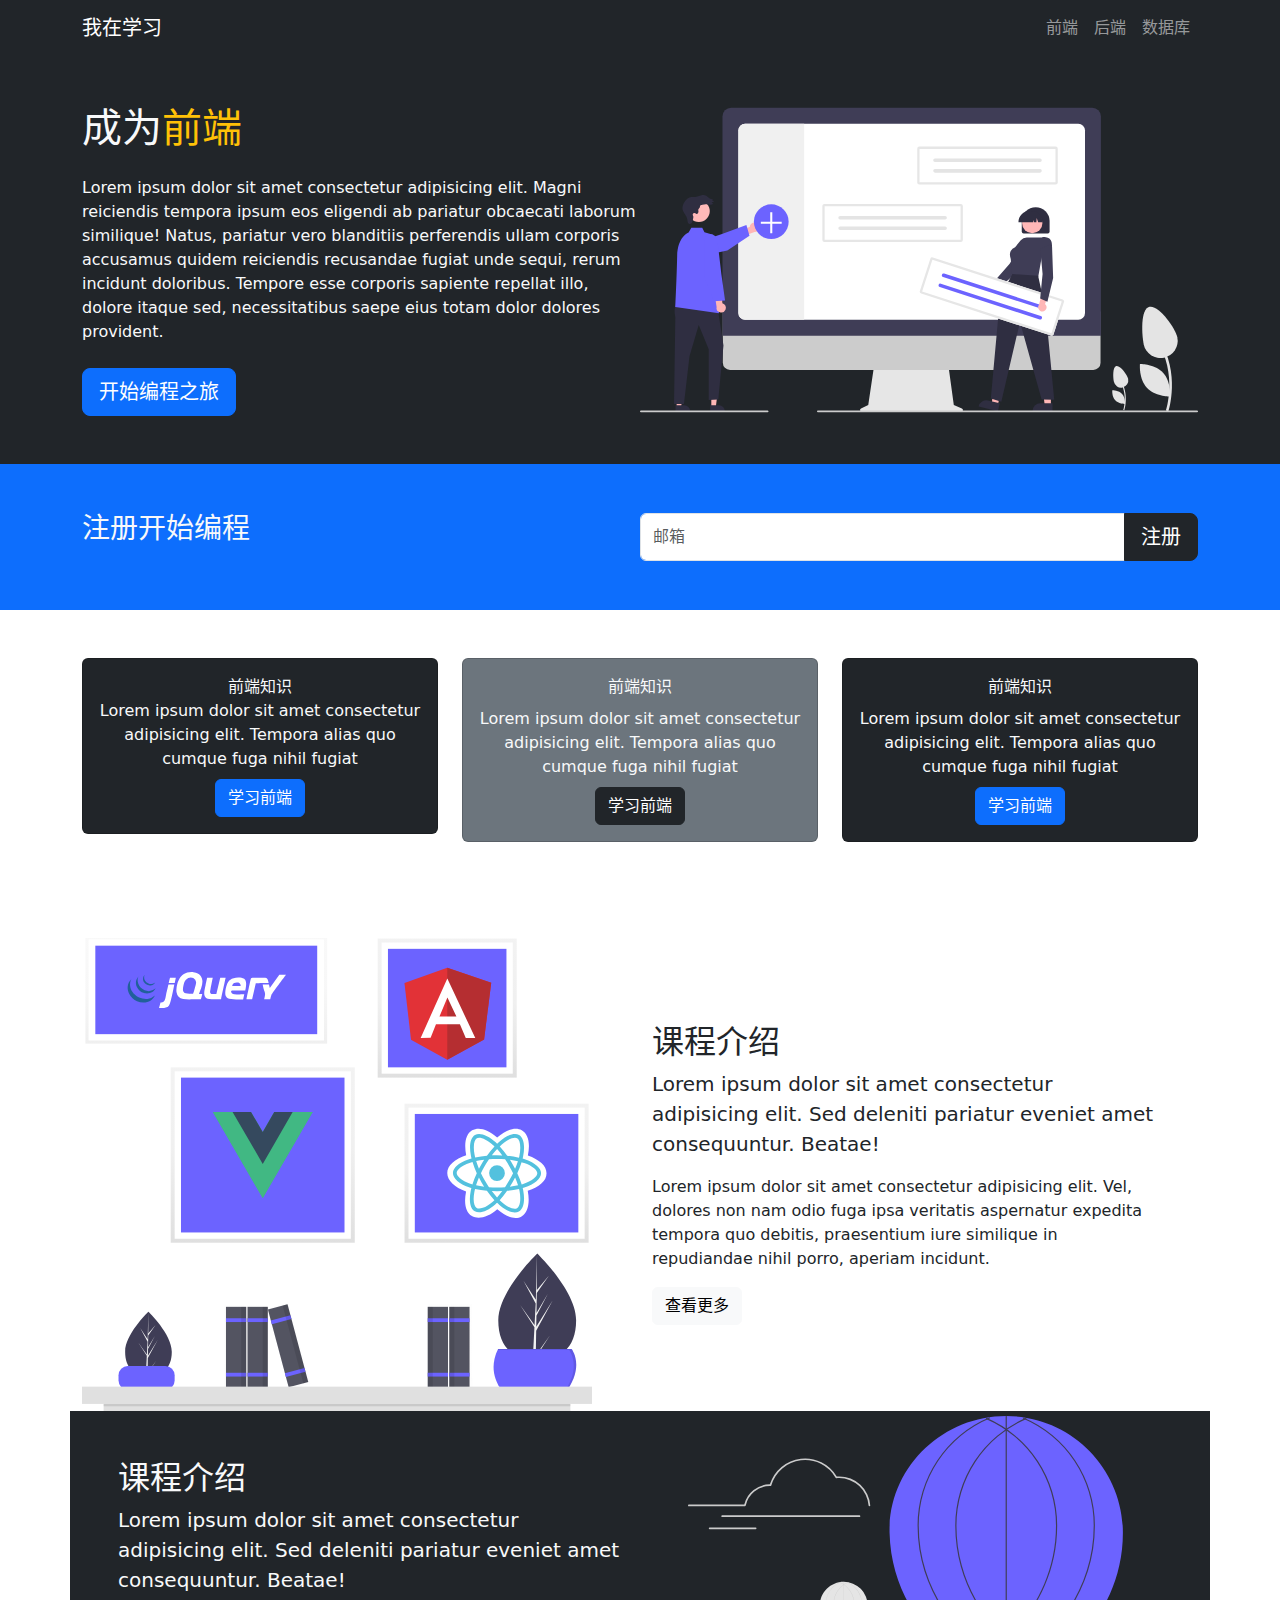
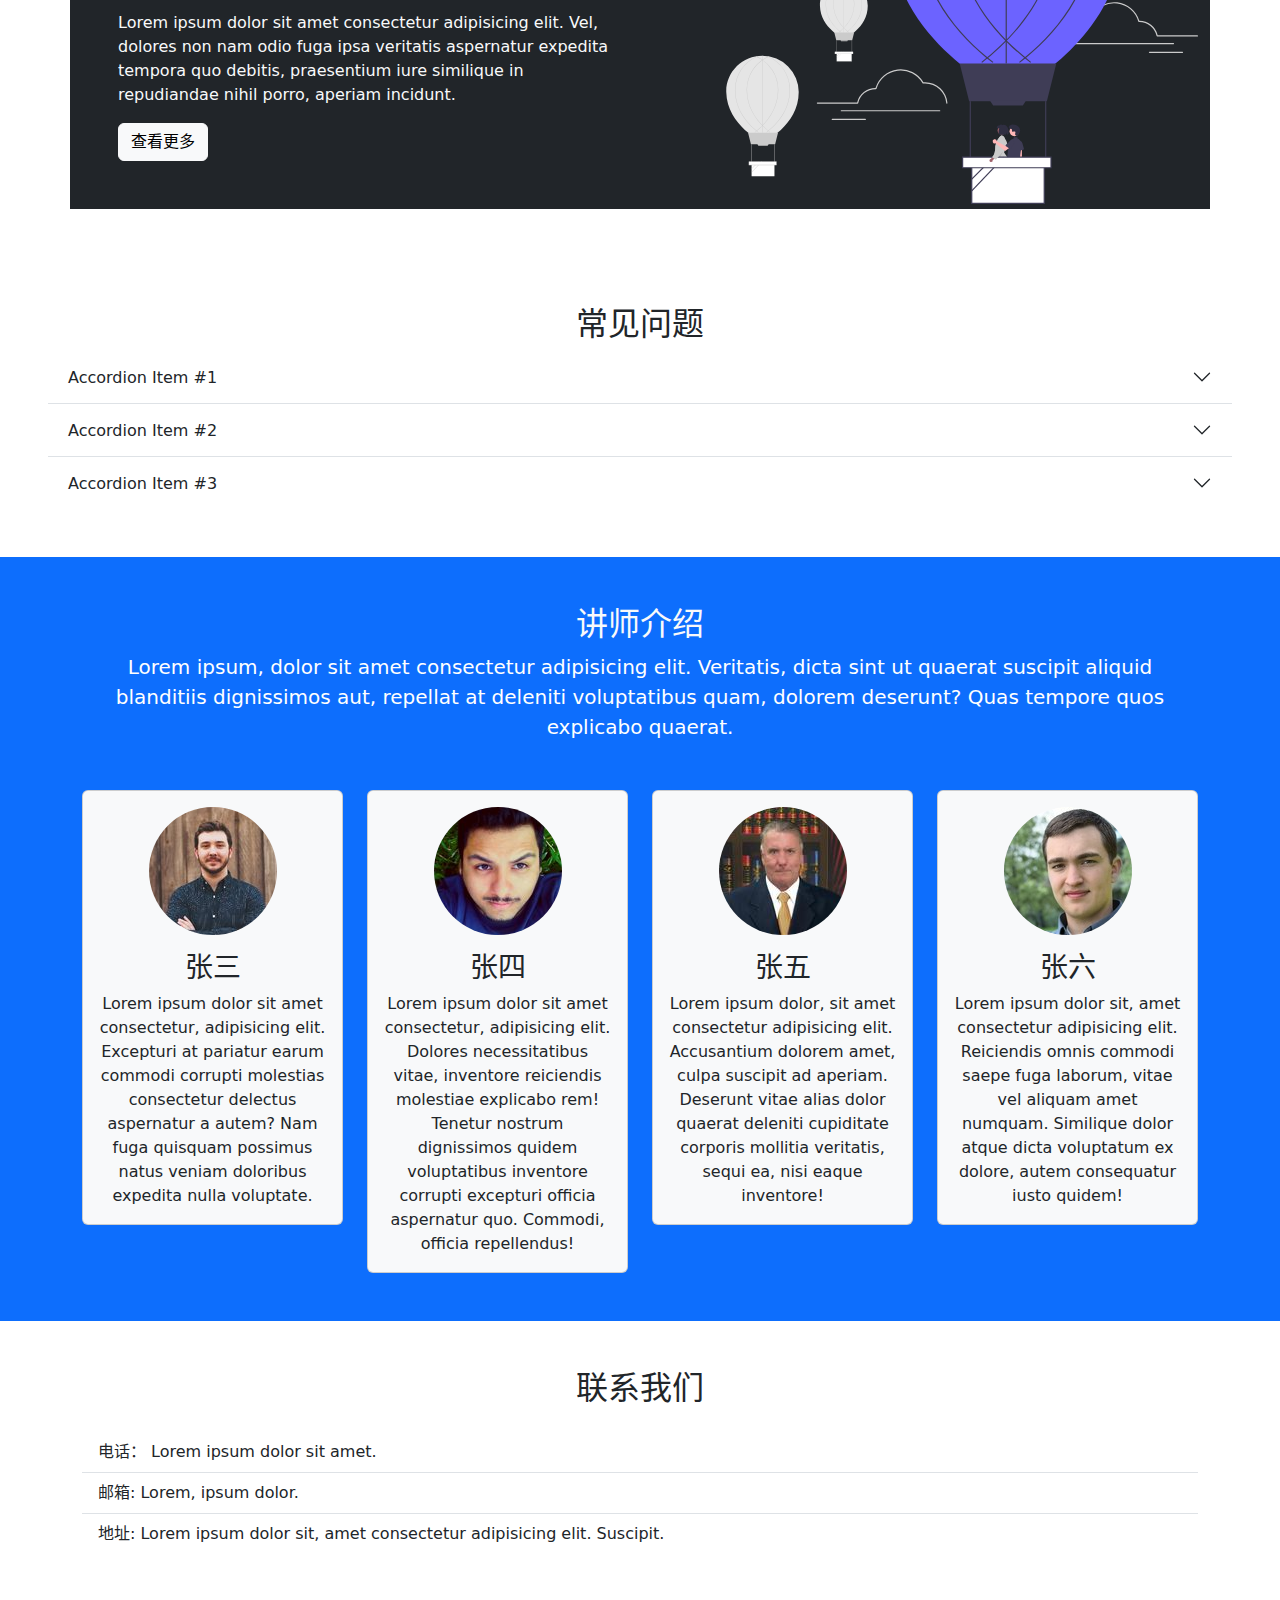
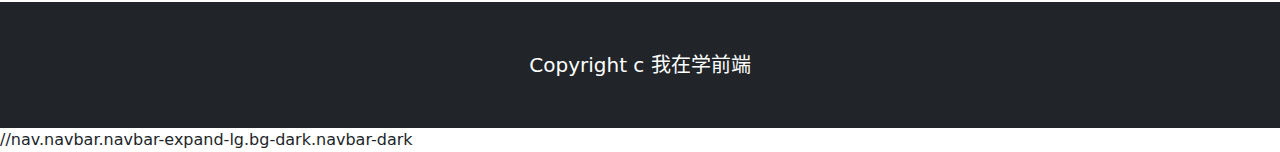
<file: bootstrap/index.html>
<!DOCTYPE html>
<html lang="zh-CN">

<head>
  <meta charset="UTF-8">
  <meta name="viewport" content="width=device-width, initial-scale=1.0">
  <link href="./public/bootstrap.min.css" rel="stylesheet">
  <link rel="stylesheet" href="./style.css">
  <title>atitle</title>
</head>

<body>
  <nav class="navbar navbar-expand-lg bg-dark navbar-dark fixed-top">
    <div class="container">
      <a href="#" class="navbar-brand">我在学习</a>
      <button class="navbar-toggler" type="button" data-bs-toggle="collapse" data-bs-target="#navmenu">
        <span class="navbar-toggler-icon"></span>
      </button>
      <div class="collapse navbar-collapse" id="navmenu">
        <ul class="navbar-nav ms-auto">
          <li class="nav-item">
            <div class="nav-link">前端</div>
          </li>
          <li class="nav-item">
            <div class="nav-link">后端</div>
          </li>
          <li class="nav-item">
            <div class="nav-link">数据库</div>
          </li>
        </ul>
      </div>
    </div>
  </nav>

  <div class="p-5 bg-dark text-light text-center text-md-start">
    <div class="container">
      <div class="d-flex">
        <div>
          <h1>成为<span class="text-warning">前端</span>
          </h1>
          <div class="my-4">Lorem ipsum dolor sit amet consectetur adipisicing elit. Magni reiciendis tempora ipsum eos
            eligendi ab
            pariatur obcaecati laborum similique! Natus, pariatur vero blanditiis perferendis ullam corporis accusamus
            quidem reiciendis recusandae fugiat unde sequi, rerum incidunt doloribus. Tempore esse corporis sapiente
            repellat illo, dolore itaque sed, necessitatibus saepe eius totam dolor dolores provident.
          </div>
          <button class="btn btn-primary btn-lg">开始编程之旅</button>
        </div>
        <img src="./img/showcase.svg" alt="showcase" class="w-50 d-none d-md-block">
      </div>
    </div>
  </div>

  <div class="p-5 bg-primary text-light">
    <div class="container d-md-flex justify-content-between align-items-center">
      <h3 class="text-center text-md-start mb-3">注册开始编程</h3>
      <div class="input-group input-control">
        <input type="text" class="form-control" placeholder="邮箱">
        <button class="btn btn-dark btn-lg">注册</button>
      </div>
    </div>
  </div>

  <div class="p-5">
    <div class="container">
      <div class="row g-4">
        <div class="col-md">
          <div class="card bg-dark text-light  text-center">
            <div class="card-body">
              <div class="card-title]">
                前端知识
              </div>
              <div class="card-text">
                Lorem ipsum dolor sit amet consectetur adipisicing elit. Tempora alias quo cumque fuga nihil fugiat
              </div>
              <button class="btn btn-primary mt-2">学习前端</button>
            </div>
          </div>
        </div>
        <div class="col-md">
          <div class="card bg-secondary text-light text-center">
            <div class="card-body">
              <div class="card-title">
                前端知识
              </div>
              <div class="card-text">
                Lorem ipsum dolor sit amet consectetur adipisicing elit. Tempora alias quo cumque fuga nihil fugiat
              </div>
              <button class="btn btn-dark mt-2">学习前端</button>
            </div>
          </div>
        </div>
        <div class="col-md">
          <div class="card bg-dark text-light text-center">
            <div class="card-body">
              <div class="card-title">
                前端知识
              </div>
              <div class="card-text">
                Lorem ipsum dolor sit amet consectetur adipisicing elit. Tempora alias quo cumque fuga nihil fugiat
              </div>
              <button class="btn btn-primary mt-2">学习前端</button>
            </div>
          </div>
        </div>
      </div>
    </div>
  </div>

  <div class="p-5">
    <div class="container">
      <div class="row align-items-center justify-content-between">
        <div class="col-md">
          <img src="img/1.svg" alt="" class="img-fluid">
        </div>
        <div class="col-md p-5">
          <h2>课程介绍</h2>
          <p class="lead">Lorem ipsum dolor sit amet consectetur adipisicing elit. Sed deleniti pariatur eveniet amet
            consequuntur.
            Beatae!</p>
          <p>Lorem ipsum dolor sit amet consectetur adipisicing elit. Vel, dolores non nam odio fuga ipsa veritatis
            aspernatur expedita tempora quo debitis, praesentium iure similique in repudiandae nihil porro, aperiam
            incidunt.</p>
          <button class="btn btn-light">查看更多</button>
        </div>
      </div>
    </div>


    <div class="container bg-dark text-light">
      <div class="row align-items-center justify-content-between  ">
        <div class="col-md p-5">
          <h2>课程介绍</h2>
          <p class="lead">Lorem ipsum dolor sit amet consectetur adipisicing elit. Sed deleniti pariatur eveniet amet
            consequuntur.
            Beatae!</p>
          <p>Lorem ipsum dolor sit amet consectetur adipisicing elit. Vel, dolores non nam odio fuga ipsa veritatis
            aspernatur expedita tempora quo debitis, praesentium iure similique in repudiandae nihil porro, aperiam
            incidunt.</p>
          <button class="btn btn-light">查看更多</button>
        </div>
        <div class="col-md">
          <img src="img/2.svg" alt="" class="img-fluid">
        </div>
      </div>
    </div>
  </div>

  <div class="p-5">
    <h2 class="text-center">常见问题</h2>
    <div class="accordion accordion-flush" id="accordionFlushExample">
      <div class="accordion-item">
        <h2 class="accordion-header" id="flush-headingOne">
          <button class="accordion-button collapsed" type="button" data-bs-toggle="collapse"
            data-bs-target="#flush-collapseOne" aria-expanded="false" aria-controls="flush-collapseOne">
            Accordion Item #1
          </button>
        </h2>
        <div id="flush-collapseOne" class="accordion-collapse collapse" aria-labelledby="flush-headingOne"
          data-bs-parent="#accordionFlushExample">
          <div class="accordion-body">Placeholder content for this accordion, which is intended to demonstrate the
            <code>.accordion-flush</code> class. This is the first item's accordion body.
          </div>
        </div>
      </div>
      <div class="accordion-item">
        <h2 class="accordion-header" id="flush-headingTwo">
          <button class="accordion-button collapsed" type="button" data-bs-toggle="collapse"
            data-bs-target="#flush-collapseTwo" aria-expanded="false" aria-controls="flush-collapseTwo">
            Accordion Item #2
          </button>
        </h2>
        <div id="flush-collapseTwo" class="accordion-collapse collapse" aria-labelledby="flush-headingTwo"
          data-bs-parent="#accordionFlushExample">
          <div class="accordion-body">Placeholder content for this accordion, which is intended to demonstrate the
            <code>.accordion-flush</code> class. This is the second item's accordion body. Let's imagine this being
            filled with some actual content.
          </div>
        </div>
      </div>
      <div class="accordion-item">
        <h2 class="accordion-header" id="flush-headingThree">
          <button class="accordion-button collapsed" type="button" data-bs-toggle="collapse"
            data-bs-target="#flush-collapseThree" aria-expanded="false" aria-controls="flush-collapseThree">
            Accordion Item #3
          </button>
        </h2>
        <div id="flush-collapseThree" class="accordion-collapse collapse" aria-labelledby="flush-headingThree"
          data-bs-parent="#accordionFlushExample">
          <div class="accordion-body">Placeholder content for this accordion, which is intended to demonstrate the
            <code>.accordion-flush</code> class. This is the third item's accordion body. Nothing more exciting
            happening here in terms of content, but just filling up the space to make it look, at least at first glance,
            a bit more representative of how this would look in a real-world application.
          </div>
        </div>
      </div>
    </div>
  </div>

  <div class="p-5 bg-primary">
    <div class="container">
      <h2 class="text-center text-light">讲师介绍</h2>
      <p class="lead text-center text-white mb-5">
        Lorem ipsum, dolor sit amet consectetur adipisicing elit. Veritatis, dicta sint ut quaerat suscipit aliquid
        blanditiis dignissimos aut, repellat at deleniti voluptatibus quam, dolorem deserunt? Quas tempore quos
        explicabo quaerat.
      </p>
      <div class="row g-4">
        <div class="col-md-6 col-lg-3">
          <div class="card bg-light ">
            <div class="card-body text-center">
              <img src="img/01-man.jpg" alt="" class="mb-3 rounded-circle">
              <h3 class="card-title">张三</h3>
              <p class="card-text">Lorem ipsum dolor sit amet consectetur, adipisicing elit. Excepturi at pariatur earum
                commodi corrupti molestias consectetur delectus aspernatur a autem? Nam fuga quisquam possimus natus
                veniam doloribus expedita nulla voluptate.</p>
            </div>
          </div>
        </div>
        <div class="col-md-6 col-lg-3">
          <div class="card bg-light ">
            <div class="card-body text-center">
              <img src="img/02-man.jpg" alt="" class="mb-3 rounded-circle">
              <h3 class="card-title">张四</h3>
              <p class="card-text">Lorem ipsum dolor sit amet consectetur, adipisicing elit. Dolores necessitatibus
                vitae, inventore reiciendis molestiae explicabo rem! Tenetur nostrum dignissimos quidem voluptatibus
                inventore corrupti excepturi officia aspernatur quo. Commodi, officia repellendus!</p>
            </div>
          </div>
        </div>
        <div class="col-md-6 col-lg-3">
          <div class="card bg-light">
            <div class="card-body text-center">
              <img src="img/03-man.jpg" alt="" class="mb-3 rounded-circle">
              <h3 class="card-title">张五</h3>
              <p class="card-text">Lorem ipsum dolor, sit amet consectetur adipisicing elit. Accusantium dolorem amet,
                culpa suscipit ad aperiam. Deserunt vitae alias dolor quaerat deleniti cupiditate corporis mollitia
                veritatis, sequi ea, nisi eaque inventore!</p>
            </div>
          </div>
        </div>
        <div class="col-md-6 col-lg-3">
          <div class="card bg-light ">
            <div class="card-body text-center">
              <img src="img/04-man.jpg" alt="" class="mb-3 rounded-circle">
              <h3 class="card-title">张六</h3>
              <p class="card-text">Lorem ipsum dolor sit, amet consectetur adipisicing elit. Reiciendis omnis commodi
                saepe fuga laborum, vitae vel aliquam amet numquam. Similique dolor atque dicta voluptatum ex dolore,
                autem consequatur iusto quidem!</p>
            </div>
          </div>
        </div>
      </div>
    </div>
  </div>

  <div class="p-5">
    <div class="container">
      <h2 class="text-center mb-4">联系我们</h2>
      <ul class="list-group list-group-flush">
        <li class="list-group-item">电话： Lorem ipsum dolor sit amet.</li>
        <li class="list-group-item">邮箱: Lorem, ipsum dolor.</li>
        <li class="list-group-item">地址: Lorem ipsum dolor sit, amet consectetur adipisicing elit. Suscipit.</li>
      </ul>
    </div>
  </div>

  <div class="p-5 bg-dark text-white">
    <div class="container">
      <div class="text-center lead">Copyright c 我在学前端</div>
    </div>
  </div>


  //nav.navbar.navbar-expand-lg.bg-dark.navbar-dark
  <script src="./public/bootstrap.bundle.min.js"></script>
</body>

</html>
</file>
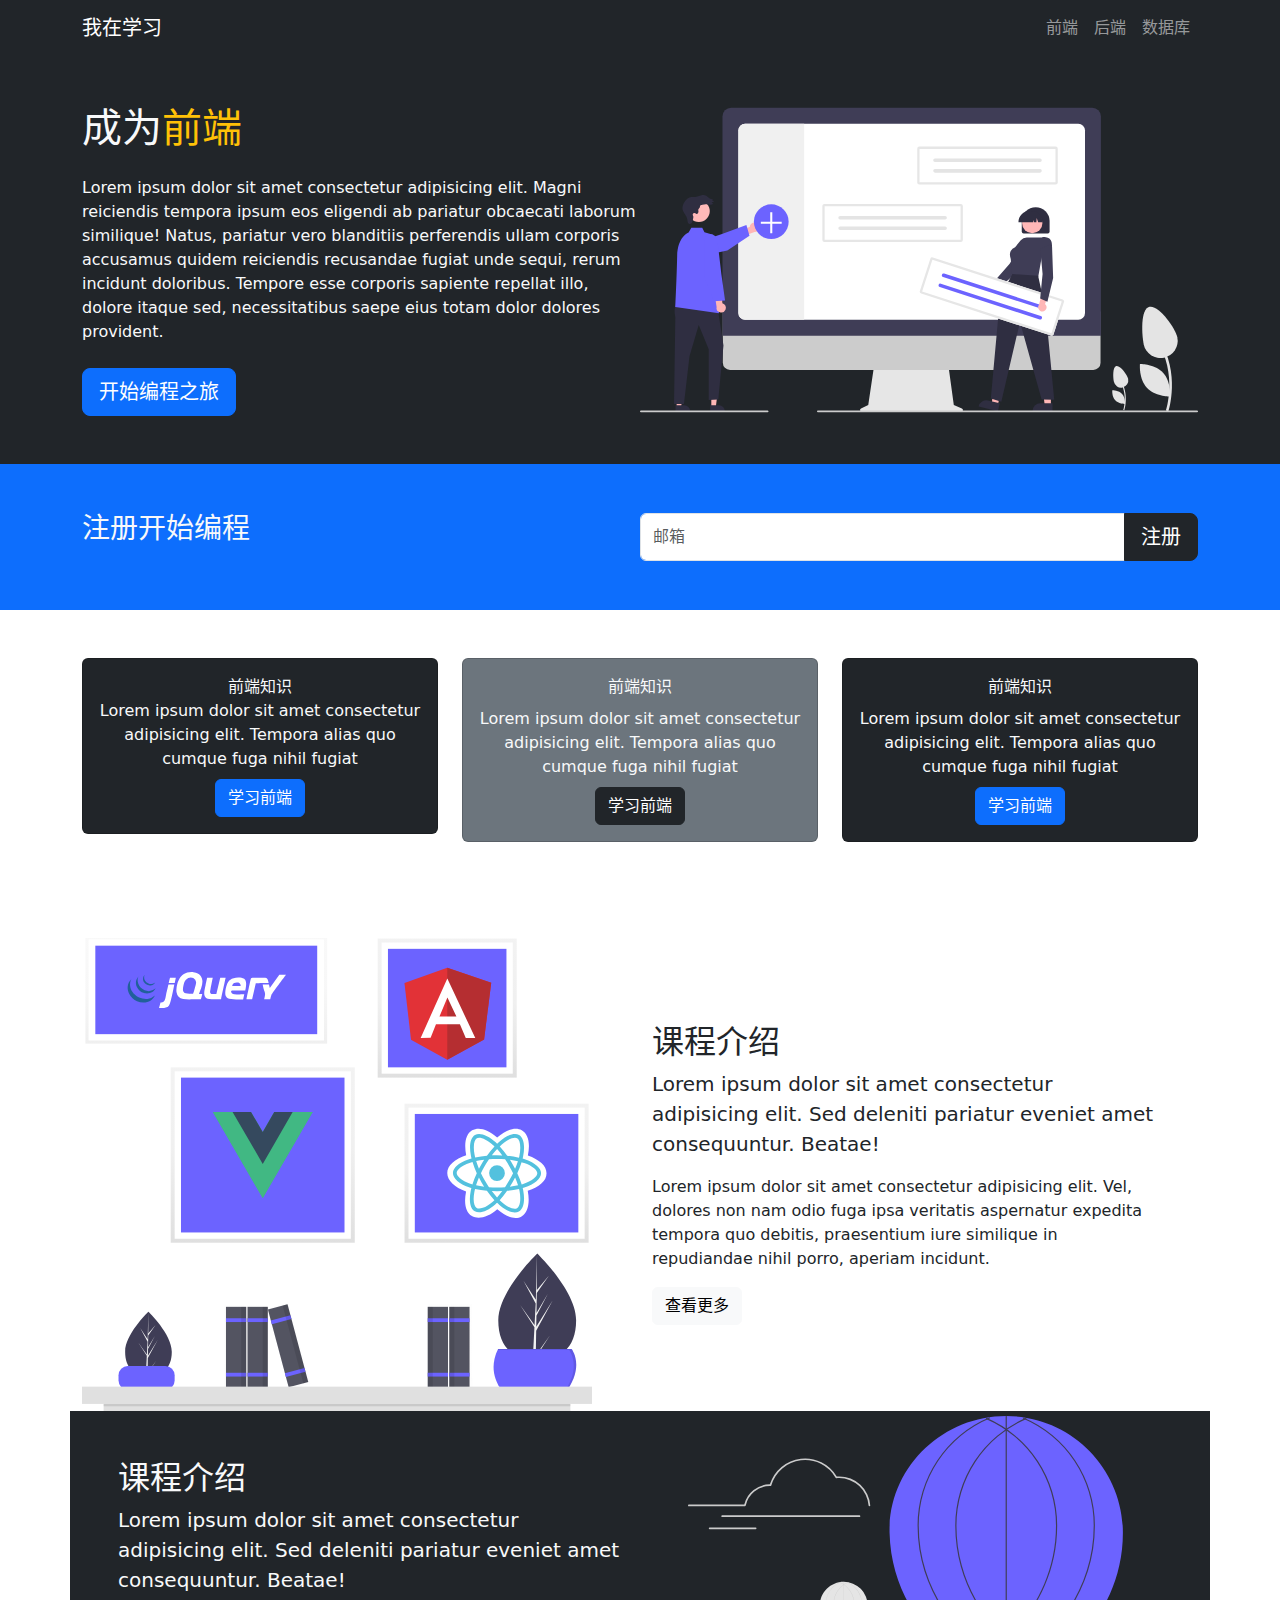
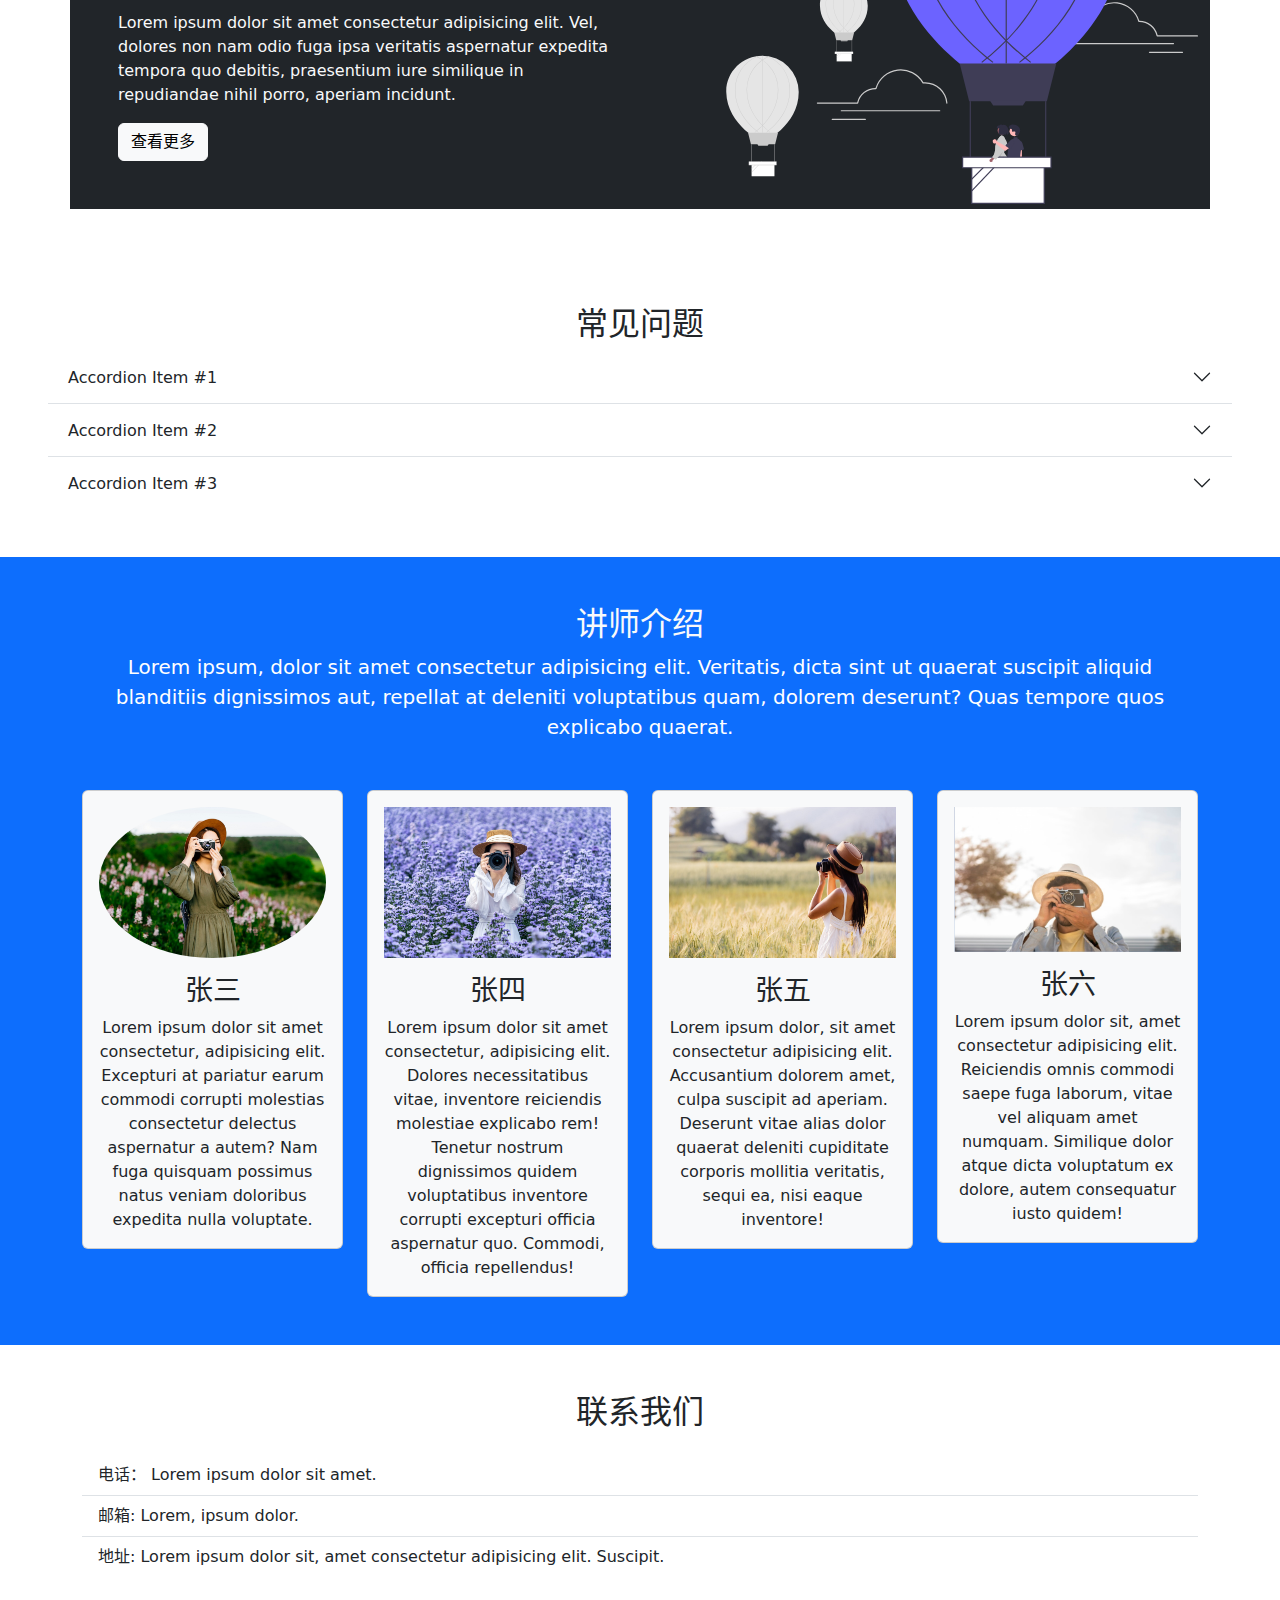
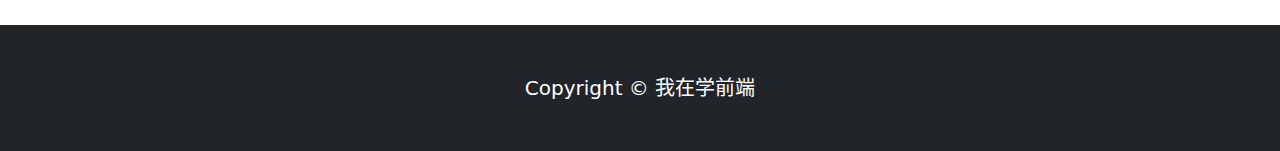
<file: bootstrap5/index.html>
<!DOCTYPE html>
<html lang="zh-CN">
  <head>
    <meta charset="UTF-8" />
    <meta name="viewport" content="width=device-width, initial-scale=1.0" />
    <link href="./public/bootstrap.min.css" rel="stylesheet" />
    <link rel="stylesheet" href="./style.css" />
    <title>atitle</title>
  </head>

  <body>
    <!-- 导航栏 -->
    <nav class="navbar navbar-expand-lg bg-dark navbar-dark fixed-top">
      <div class="container">
        <a href="#" class="navbar-brand">我在学习</a>
        <button
          class="navbar-toggler"
          type="button"
          data-bs-toggle="collapse"
          data-bs-target="#navmenu"
        >
          <span class="navbar-toggler-icon"></span>
        </button>
        <div class="collapse navbar-collapse" id="navmenu">
          <ul class="navbar-nav ms-auto">
            <li class="nav-item">
              <div class="nav-link">前端</div>
            </li>
            <li class="nav-item">
              <div class="nav-link">后端</div>
            </li>
            <li class="nav-item">
              <div class="nav-link">数据库</div>
            </li>
          </ul>
        </div>
      </div>
    </nav>

    <!-- 主页 -->
    <div class="p-5 bg-dark text-light text-center text-md-start">
      <div class="container">
        <div class="d-flex">
          <div>
            <h1>成为<span class="text-warning">前端</span></h1>
            <div class="my-4">
              Lorem ipsum dolor sit amet consectetur adipisicing elit. Magni
              reiciendis tempora ipsum eos eligendi ab pariatur obcaecati
              laborum similique! Natus, pariatur vero blanditiis perferendis
              ullam corporis accusamus quidem reiciendis recusandae fugiat unde
              sequi, rerum incidunt doloribus. Tempore esse corporis sapiente
              repellat illo, dolore itaque sed, necessitatibus saepe eius totam
              dolor dolores provident.
            </div>
            <button class="btn btn-primary btn-lg">开始编程之旅</button>
          </div>
          <img
            src="./img/showcase.svg"
            alt="showcase"
            class="w-50 d-none d-md-block"
          />
        </div>
      </div>
    </div>

    <!-- 注册 -->
    <div class="p-5 bg-primary text-light">
      <div
        class="container d-md-flex justify-content-between align-items-center"
      >
        <h3 class="text-center text-md-start mb-3">注册开始编程</h3>
        <div class="input-group input-control">
          <input type="text" class="form-control" placeholder="邮箱" />
          <button class="btn btn-dark btn-lg">注册</button>
        </div>
      </div>
    </div>

    <!-- 前端知识 -->
    <div class="p-5">
      <div class="container">
        <div class="row g-4">
          <div class="col-md">
            <div class="card bg-dark text-light text-center">
              <div class="card-body">
                <div class="card-title]">前端知识</div>
                <div class="card-text">
                  Lorem ipsum dolor sit amet consectetur adipisicing elit.
                  Tempora alias quo cumque fuga nihil fugiat
                </div>
                <button class="btn btn-primary mt-2">学习前端</button>
              </div>
            </div>
          </div>
          <div class="col-md">
            <div class="card bg-secondary text-light text-center">
              <div class="card-body">
                <div class="card-title">前端知识</div>
                <div class="card-text">
                  Lorem ipsum dolor sit amet consectetur adipisicing elit.
                  Tempora alias quo cumque fuga nihil fugiat
                </div>
                <button class="btn btn-dark mt-2">学习前端</button>
              </div>
            </div>
          </div>
          <div class="col-md">
            <div class="card bg-dark text-light text-center">
              <div class="card-body">
                <div class="card-title">前端知识</div>
                <div class="card-text">
                  Lorem ipsum dolor sit amet consectetur adipisicing elit.
                  Tempora alias quo cumque fuga nihil fugiat
                </div>
                <button class="btn btn-primary mt-2">学习前端</button>
              </div>
            </div>
          </div>
        </div>
      </div>
    </div>

    <!-- 课程介绍 -->
    <div class="p-5">
      <div class="container">
        <div class="row align-items-center justify-content-between">
          <div class="col-md">
            <img src="img/1.svg" alt="" class="img-fluid" />
          </div>
          <div class="col-md p-5">
            <h2>课程介绍</h2>
            <p class="lead">
              Lorem ipsum dolor sit amet consectetur adipisicing elit. Sed
              deleniti pariatur eveniet amet consequuntur. Beatae!
            </p>
            <p>
              Lorem ipsum dolor sit amet consectetur adipisicing elit. Vel,
              dolores non nam odio fuga ipsa veritatis aspernatur expedita
              tempora quo debitis, praesentium iure similique in repudiandae
              nihil porro, aperiam incidunt.
            </p>
            <button class="btn btn-light">查看更多</button>
          </div>
        </div>
      </div>

      <div class="container bg-dark text-light">
        <div class="row align-items-center justify-content-between">
          <div class="col-md p-5">
            <h2>课程介绍</h2>
            <p class="lead">
              Lorem ipsum dolor sit amet consectetur adipisicing elit. Sed
              deleniti pariatur eveniet amet consequuntur. Beatae!
            </p>
            <p>
              Lorem ipsum dolor sit amet consectetur adipisicing elit. Vel,
              dolores non nam odio fuga ipsa veritatis aspernatur expedita
              tempora quo debitis, praesentium iure similique in repudiandae
              nihil porro, aperiam incidunt.
            </p>
            <button class="btn btn-light">查看更多</button>
          </div>
          <div class="col-md">
            <img src="img/2.svg" alt="" class="img-fluid" />
          </div>
        </div>
      </div>
    </div>

    <!-- 常见问题 -->
    <div class="p-5">
      <h2 class="text-center">常见问题</h2>
      <div class="accordion accordion-flush" id="accordionFlushExample">
        <div class="accordion-item">
          <h2 class="accordion-header" id="flush-headingOne">
            <button
              class="accordion-button collapsed"
              type="button"
              data-bs-toggle="collapse"
              data-bs-target="#flush-collapseOne"
              aria-expanded="false"
              aria-controls="flush-collapseOne"
            >
              Accordion Item #1
            </button>
          </h2>
          <div
            id="flush-collapseOne"
            class="accordion-collapse collapse"
            aria-labelledby="flush-headingOne"
            data-bs-parent="#accordionFlushExample"
          >
            <div class="accordion-body">
              Placeholder content for this accordion, which is intended to
              demonstrate the <code>.accordion-flush</code> class. This is the
              first item's accordion body.
            </div>
          </div>
        </div>
        <div class="accordion-item">
          <h2 class="accordion-header" id="flush-headingTwo">
            <button
              class="accordion-button collapsed"
              type="button"
              data-bs-toggle="collapse"
              data-bs-target="#flush-collapseTwo"
              aria-expanded="false"
              aria-controls="flush-collapseTwo"
            >
              Accordion Item #2
            </button>
          </h2>
          <div
            id="flush-collapseTwo"
            class="accordion-collapse collapse"
            aria-labelledby="flush-headingTwo"
            data-bs-parent="#accordionFlushExample"
          >
            <div class="accordion-body">
              Placeholder content for this accordion, which is intended to
              demonstrate the <code>.accordion-flush</code> class. This is the
              second item's accordion body. Let's imagine this being filled with
              some actual content.
            </div>
          </div>
        </div>
        <div class="accordion-item">
          <h2 class="accordion-header" id="flush-headingThree">
            <button
              class="accordion-button collapsed"
              type="button"
              data-bs-toggle="collapse"
              data-bs-target="#flush-collapseThree"
              aria-expanded="false"
              aria-controls="flush-collapseThree"
            >
              Accordion Item #3
            </button>
          </h2>
          <div
            id="flush-collapseThree"
            class="accordion-collapse collapse"
            aria-labelledby="flush-headingThree"
            data-bs-parent="#accordionFlushExample"
          >
            <div class="accordion-body">
              Placeholder content for this accordion, which is intended to
              demonstrate the <code>.accordion-flush</code> class. This is the
              third item's accordion body. Nothing more exciting happening here
              in terms of content, but just filling up the space to make it
              look, at least at first glance, a bit more representative of how
              this would look in a real-world application.
            </div>
          </div>
        </div>
      </div>
    </div>

    <!-- 讲师介绍 -->
    <div class="p-5 bg-primary">
      <div class="container">
        <h2 class="text-center text-light">讲师介绍</h2>
        <p class="lead text-center text-white mb-5">
          Lorem ipsum, dolor sit amet consectetur adipisicing elit. Veritatis,
          dicta sint ut quaerat suscipit aliquid blanditiis dignissimos aut,
          repellat at deleniti voluptatibus quam, dolorem deserunt? Quas tempore
          quos explicabo quaerat.
        </p>
        <div class="row g-4">
          <div class="col-md-6 col-lg-3">
            <div class="card bg-light">
              <div class="card-body text-center">
                <img
                  src="img/1-human.jpg"
                  alt=""
                  class="mb-3 rounded-circle img-fluid"
                />
                <h3 class="card-title">张三</h3>
                <p class="card-text">
                  Lorem ipsum dolor sit amet consectetur, adipisicing elit.
                  Excepturi at pariatur earum commodi corrupti molestias
                  consectetur delectus aspernatur a autem? Nam fuga quisquam
                  possimus natus veniam doloribus expedita nulla voluptate.
                </p>
              </div>
            </div>
          </div>
          <div class="col-md-6 col-lg-3">
            <div class="card bg-light">
              <div class="card-body text-center">
                <img src="img/2-human.jpg" alt="" class="mb-3 img-fluid" />
                <h3 class="card-title">张四</h3>
                <p class="card-text">
                  Lorem ipsum dolor sit amet consectetur, adipisicing elit.
                  Dolores necessitatibus vitae, inventore reiciendis molestiae
                  explicabo rem! Tenetur nostrum dignissimos quidem voluptatibus
                  inventore corrupti excepturi officia aspernatur quo. Commodi,
                  officia repellendus!
                </p>
              </div>
            </div>
          </div>
          <div class="col-md-6 col-lg-3">
            <div class="card bg-light">
              <div class="card-body text-center">
                <img src="img/3-human.jpg" alt="" class="mb-3 img-fluid" />
                <h3 class="card-title">张五</h3>
                <p class="card-text">
                  Lorem ipsum dolor, sit amet consectetur adipisicing elit.
                  Accusantium dolorem amet, culpa suscipit ad aperiam. Deserunt
                  vitae alias dolor quaerat deleniti cupiditate corporis
                  mollitia veritatis, sequi ea, nisi eaque inventore!
                </p>
              </div>
            </div>
          </div>
          <div class="col-md-6 col-lg-3">
            <div class="card bg-light">
              <div class="card-body text-center">
                <img src="img/4-human.jpg" alt="" class="mb-3 img-fluid" />
                <h3 class="card-title">张六</h3>
                <p class="card-text">
                  Lorem ipsum dolor sit, amet consectetur adipisicing elit.
                  Reiciendis omnis commodi saepe fuga laborum, vitae vel aliquam
                  amet numquam. Similique dolor atque dicta voluptatum ex
                  dolore, autem consequatur iusto quidem!
                </p>
              </div>
            </div>
          </div>
        </div>
      </div>
    </div>

    <!-- 联系我们 -->
    <div class="p-5">
      <div class="container">
        <h2 class="text-center mb-4">联系我们</h2>
        <ul class="list-group list-group-flush">
          <li class="list-group-item">电话： Lorem ipsum dolor sit amet.</li>
          <li class="list-group-item">邮箱: Lorem, ipsum dolor.</li>
          <li class="list-group-item">
            地址: Lorem ipsum dolor sit, amet consectetur adipisicing elit.
            Suscipit.
          </li>
        </ul>
      </div>
    </div>

    <!-- footer -->
    <div class="p-5 bg-dark text-white">
      <div class="container">
        <div class="text-center lead">Copyright &copy; 我在学前端</div>
      </div>
    </div>

    <script src="./public/bootstrap.bundle.min.js"></script>
  </body>
</html>
</file>
<file: bootstrap/style.css>
@media (min-width: 768px) {
  .input-control {
    width: 50%;
  }
}

body::before {
  display: block;
  height: 56px;
  content: '';
}
</file>
<file: bootstrap5/style.css>
@media (min-width: 768px) {
  .input-control {
    width: 50%;
  }
}

body::before {
  display: block;
  height: 56px;
  content: '';
}
</file>
